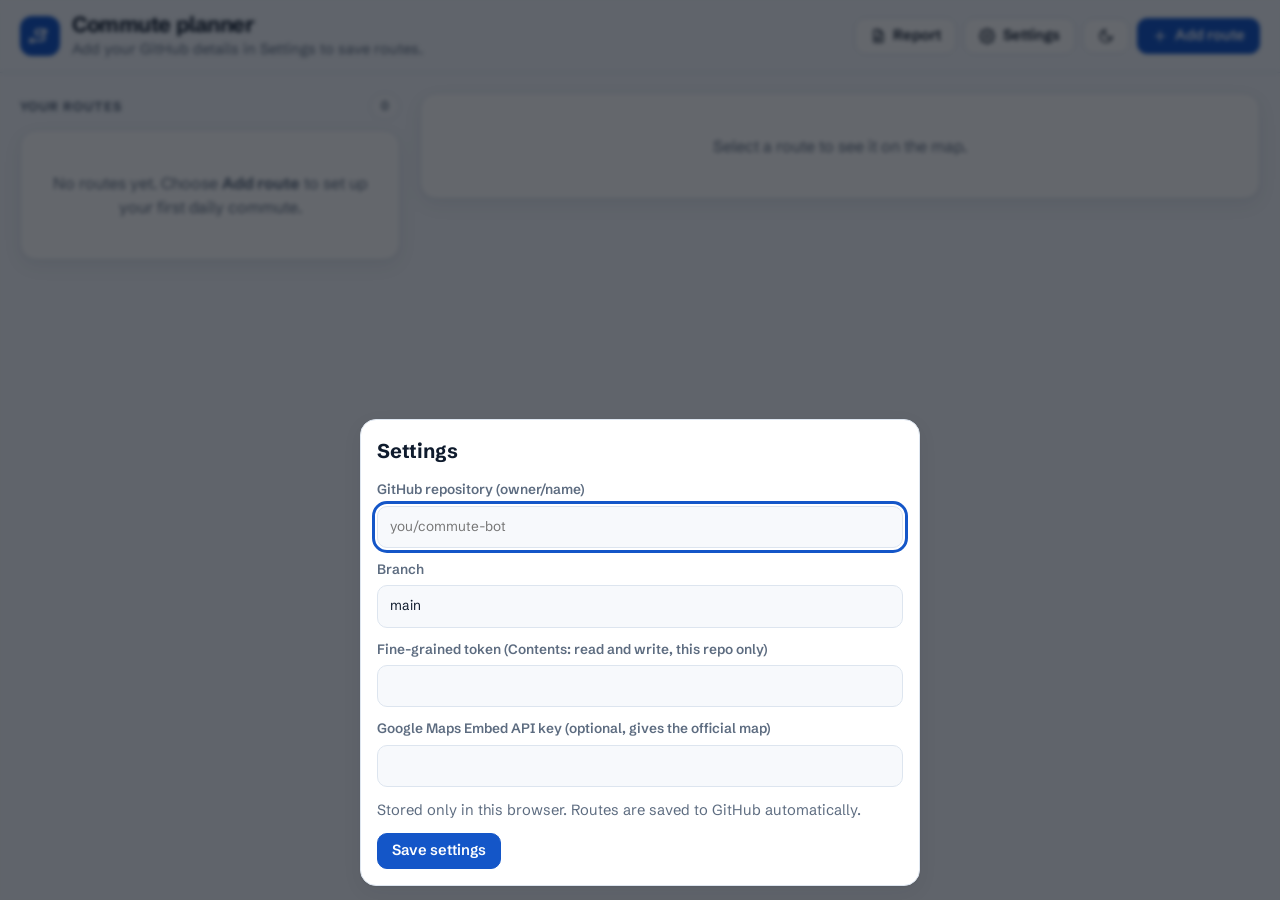
<file: docs/index.html>
<!doctype html><html lang="en"><head><meta charset="utf-8"><meta name="viewport" content="width=device-width,initial-scale=1">
<title>Commute planner</title>
<link rel="preconnect" href="https://fonts.googleapis.com"><link rel="preconnect" href="https://fonts.gstatic.com" crossorigin>
<link href="https://fonts.googleapis.com/css2?family=Schibsted+Grotesk:wght@400;500;600;700&display=swap" rel="stylesheet">
<link rel="stylesheet" href="style.css"></head><body>
<svg width="0" height="0" style="position:absolute" aria-hidden="true"><defs>
<symbol id="i-logo" viewBox="0 0 24 24"><path d="M5 17a2 2 0 1 0 0 .01M19 7a2 2 0 1 0 0 .01"/><path d="M7 17h7a3 3 0 0 0 0-6h-4a3 3 0 0 1 0-6h5"/></symbol>
<symbol id="i-bus" viewBox="0 0 24 24"><rect x="4" y="3" width="16" height="15" rx="3"/><path d="M4 11h16M8 18v2M16 18v2"/><circle cx="8" cy="14.5" r=".6"/><circle cx="16" cy="14.5" r=".6"/></symbol>
<symbol id="i-train" viewBox="0 0 24 24"><rect x="5" y="3" width="14" height="14" rx="3"/><path d="M5 11h14M9 21l2-4M15 21l-2-4"/><circle cx="9" cy="14" r=".6"/><circle cx="15" cy="14" r=".6"/></symbol>
<symbol id="i-car" viewBox="0 0 24 24"><path d="M5 16V11l2-5h10l2 5v5M3 16h18v2a1 1 0 0 1-1 1h-2a1 1 0 0 1-1-1v-1H7v1a1 1 0 0 1-1 1H4a1 1 0 0 1-1-1z"/><circle cx="7.5" cy="13" r=".6"/><circle cx="16.5" cy="13" r=".6"/></symbol>
<symbol id="i-bike" viewBox="0 0 24 24"><circle cx="5.5" cy="16.5" r="3.5"/><circle cx="18.5" cy="16.5" r="3.5"/><path d="M5.5 16.5 9 8h5l4.5 8.5M9 8 7.5 6H5M14 8l-3 8.5h-5.5"/></symbol>
<symbol id="i-walk" viewBox="0 0 24 24"><circle cx="13" cy="4.5" r="1.8"/><path d="m9 21 2.5-6-2-3 1-4 3-1 2 3 3 1M11.5 15l3.5 2 1 4M10 8 7 10"/></symbol>
<symbol id="i-pin" viewBox="0 0 24 24"><path d="M12 21s7-6.2 7-11.5A7 7 0 0 0 5 9.5C5 14.800 12 21 12 21z"/><circle cx="12" cy="9.500" r="2.500"/></symbol>
<symbol id="i-clock" viewBox="0 0 24 24"><circle cx="12" cy="12" r="9"/><path d="M12 7v5l3 2"/></symbol>
<symbol id="i-plus" viewBox="0 0 24 24"><path d="M12 5v14M5 12h14"/></symbol>
<symbol id="i-gear" viewBox="0 0 24 24"><circle cx="12" cy="12" r="3"/><path d="M19.400 15a1.700 1.700 0 0 0 .3 1.800l.1.1a2 2 0 1 1-2.800 2.800l-.1-.1a1.700 1.700 0 0 0-1.800-.3 1.700 1.700 0 0 0-1 1.500V21a2 2 0 1 1-4 0v-.1a1.700 1.700 0 0 0-1.100-1.500 1.700 1.700 0 0 0-1.800.3l-.1.1a2 2 0 1 1-2.800-2.800l.1-.1a1.700 1.700 0 0 0 .3-1.800 1.700 1.700 0 0 0-1.500-1H3a2 2 0 1 1 0-4h.1a1.700 1.700 0 0 0 1.500-1.100 1.700 1.700 0 0 0-.3-1.800l-.1-.1a2 2 0 1 1 2.800-2.800l.1.1a1.700 1.700 0 0 0 1.800.3H9a1.700 1.700 0 0 0 1-1.500V3a2 2 0 1 1 4 0v.1a1.700 1.700 0 0 0 1 1.500 1.700 1.700 0 0 0 1.800-.3l.1-.1a2 2 0 1 1 2.800 2.800l-.1.1a1.700 1.700 0 0 0-.3 1.800V9a1.700 1.700 0 0 0 1.500 1H21a2 2 0 1 1 0 4h-.1a1.700 1.700 0 0 0-1.500 1z"/></symbol>
<symbol id="i-theme" viewBox="0 0 24 24"><path d="M21 12.800A9 9 0 1 1 11.200 3a7 7 0 0 0 9.800 9.800z"/></symbol>
<symbol id="i-ext" viewBox="0 0 24 24"><path d="M14 4h6v6M20 4l-9 9M18 14v5a1 1 0 0 1-1 1H5a1 1 0 0 1-1-1V7a1 1 0 0 1 1-1h5"/></symbol>
<symbol id="i-edit" viewBox="0 0 24 24"><path d="M4 20h4L19 9a2.800 2.800 0 0 0-4-4L4 16z"/></symbol>
<symbol id="i-trash" viewBox="0 0 24 24"><path d="M4 7h16M10 11v6M14 11v6M6 7l1 12a1 1 0 0 0 1 1h8a1 1 0 0 0 1-1l1-12M9 7V4h6v3"/></symbol>
<symbol id="i-doc" viewBox="0 0 24 24"><path d="M7 3h7l5 5v12a1 1 0 0 1-1 1H7a1 1 0 0 1-1-1V4a1 1 0 0 1 1-1zM14 3v5h5M9 13h6M9 17h6"/></symbol>
</defs></svg>
<main>
<header class="top"><div class="brand"><div class="logo"><svg class="ico"><use href="#i-logo"/></svg></div>
<div><h1>Commute planner</h1><p class="sub msg" id="msg" aria-live="polite">Loading routes...</p></div></div>
<div class="actions"><a class="btn" href="report.html" title="Today's report"><svg class="ico"><use href="#i-doc"/></svg><span class="btn-label">Report</span></a>
<button id="cfg" title="Settings"><svg class="ico"><use href="#i-gear"/></svg><span class="btn-label">Settings</span></button>
<button id="theme" aria-label="Toggle theme" title="Toggle theme"><svg class="ico"><use href="#i-theme"/></svg></button>
<button class="primary" id="new"><svg class="ico"><use href="#i-plus"/></svg><span class="btn-label">Add route</span></button></div></header>

<div class="layout">
 <div class="sidecol"><div class="side-head"><h2>Your routes</h2><span class="pill" id="count">0</span></div><div class="side" id="list" role="listbox" aria-label="Your routes"></div></div>
 <section class="card panel" id="panel"></section>
</div>

<dialog id="dlg" class="card"><h2 id="dtitle">Add route</h2><form onsubmit="return false">
<label>Name<input id="name" placeholder="Home to office"></label>
<label>From<input id="origin" placeholder="Thane Railway Station"></label>
<label>To<input id="dest" placeholder="Bandra Kurla Complex"></label>
<label>Leave at<div class="time"><select id="hh"></select><select id="mm"></select><select id="ap"><option>AM</option><option>PM</option></select></div></label>
<label>Days</label><div class="chips" id="days"></div><label>Travel modes</label><div class="chips" id="modes"></div>
<div class="grid"><label>Local train from (optional)<input id="tfrom" placeholder="Thane"></label>
<label>Local train to (optional)<input id="tto" placeholder="Dadar"></label></div>
<p class="msg bad" id="ferr"></p>
<div class="dact"><button class="primary" id="saveRoute">Save route</button> <button id="cancel">Cancel</button></div></form></dialog>

<dialog id="sdlg" class="card"><h2>Settings</h2>
<label>GitHub repository (owner/name)<input id="repo" placeholder="you/commute-bot"></label>
<label>Branch<input id="branch" value="main"></label>
<label>Fine-grained token (Contents: read and write, this repo only)<input id="token" type="password"></label>
<label>Google Maps Embed API key (optional, gives the official map)<input id="mapkey" type="password"></label>
<p class="sub" style="margin-bottom:12px">Stored only in this browser. Routes are saved to GitHub automatically.</p>
<div class="dact"><button class="primary" id="sok">Save settings</button></div></dialog>
</main>
<script>
const $=id=>document.getElementById(id),LS=localStorage,enc=encodeURIComponent;
const DAYS=["Mon","Tue","Wed","Thu","Fri","Sat","Sun"],MODES={transit:"Bus / Train",drive:"Car",two_wheeler:"Bike"};
const MAP={transit:{f:"r",m:"transit",l:"Bus / Train"},drive:{f:"d",m:"driving",l:"Car"},two_wheeler:{f:"d",m:"driving",l:"Bike"}};
const IC={transit:"bus",drive:"car",two_wheeler:"bike"};
const ic=n=>`<svg class="ico"><use href="#i-${n}"/></svg>`;
const split=l=>{const m=/^(.*?)\s*\(option (\d+)\)$/i.exec(l);return m?{base:m[1],opt:m[2]}:{base:l,opt:null}};
const nextDep=()=>{const n=new Date();let best=null;routes.forEach(r=>{const[h,m]=r.depart_time.split(":").map(Number);
 for(let d=0;d<8;d++){const t=new Date(n);t.setDate(n.getDate()+d);t.setHours(h,m,0,0);const wd=(t.getDay()+6)%7;
  if(t>n&&r.days.includes(wd)){if(!best||t<best.t)best={t,r};break}}});return best};
const esc=s=>String(s).replace(/[&<>"]/g,c=>({"&":"&amp;","<":"&lt;",">":"&gt;",'"':"&quot;"}[c]));
const hm=m=>m<60?`${m} min`:`${Math.floor(m/60)} h${m%60?` ${m%60} min`:""}`;
const t12=t=>{const[h,m]=t.split(":").map(Number);return`${h%12||12}:${String(m).padStart(2,"0")} ${h<12?"AM":"PM"}`};
let routes=JSON.parse(LS.routes||"[]"),sel=0,mode=null,editing=null,latest=null;
const say=t=>$("msg").textContent=t;

// form widgets
$("hh").innerHTML=[...Array(12)].map((_,i)=>`<option>${i+1}</option>`).join("");
$("mm").innerHTML=[0,5,10,15,20,25,30,35,40,45,50,55].map(m=>`<option>${String(m).padStart(2,"0")}</option>`).join("");
$("days").innerHTML=DAYS.map((d,i)=>`<label><input type=checkbox data-d=${i}>${d}</label>`).join("");
$("modes").innerHTML=Object.entries(MODES).map(([k,v])=>`<label><input type=checkbox data-m=${k}>${v}</label>`).join("");

// GitHub sync (single user: every change is saved straight away)
const gh=()=>({repo:LS.gh_repo,br:LS.gh_branch||"main",tok:LS.gh_token});
const api=()=>{const g=gh();return{url:`https://api.github.com/repos/${g.repo}/contents/config/routes.json`,H:{Authorization:"Bearer "+g.tok,Accept:"application/vnd.github+json"},br:g.br}};
const ready=()=>gh().repo&&gh().tok;
async function pull(){
 if(!ready()){say("Add your GitHub details in Settings to save routes.");return}
 try{const a=api(),r=await fetch(a.url+"?ref="+a.br+"&t="+Date.now(),{headers:a.H});
  if(r.ok){const j=await r.json();routes=JSON.parse(decodeURIComponent(escape(atob(j.content.replace(/\n/g,"")))) ).routes||[];LS.routes=JSON.stringify(routes);say("Synced with GitHub.")}
  else say(r.status===404?"No routes file yet. Add a route to create it.":"Could not read GitHub ("+r.status+"). Check Settings.")
 }catch(e){say("Offline. Showing the last saved routes.")}
 sel=Math.min(sel,Math.max(routes.length-1,0));draw()}
let chain=Promise.resolve();
function persist(){LS.routes=JSON.stringify(routes);if(!ready()){say("Not saved to GitHub: open Settings first.");return}
 chain=chain.then(async()=>{try{say("Saving to GitHub...");const a=api();
  const cur=await fetch(a.url+"?ref="+a.br+"&t="+Date.now(),{headers:a.H});const sha=cur.ok?(await cur.json()).sha:undefined;
  const put=await fetch(a.url,{method:"PUT",headers:a.H,body:JSON.stringify({message:"Update routes from dashboard",branch:a.br,sha,content:btoa(unescape(encodeURIComponent(JSON.stringify({routes},null,2))))})});
  if(put.ok)watchReport();say(put.ok?"Saved to GitHub. Building the report for your routes, this takes a few minutes.":"GitHub rejected the save ("+put.status+"). Check the repo, branch and token.")}catch(e){say("Could not reach GitHub. Try again.")}})}

// after a save, poll until the new report appears
function watchReport(){let n=0;const t=setInterval(async()=>{n++;try{const j=await(await fetch("data/latest.json?t="+Date.now(),{cache:"no-store"})).json();
  if(routes.every(r=>(j.routes||[]).some(x=>x.id===r.id))){latest=j;draw();say("Report ready for all routes.");clearInterval(t)}}catch(e){}if(n>24)clearInterval(t)},20000)}

// render
function draw(){
 $("count").textContent=routes.length;
 $("list").innerHTML=routes.length?routes.map((r,i)=>{const lr=latest&&(latest.routes||[]).find(x=>x.id===r.id),b=lr&&lr.options[0],sp=b&&split(b.label);
  const days=r.days.length===7?"Every day":r.days.length===5&&[0,1,2,3,4].every(d=>r.days.includes(d))?"Mon\u2013Fri":r.days.map(d=>DAYS[d]).join(", ");
  return`<div class="card route" role="option" tabindex="0" aria-selected="${i===sel}" data-i="${i}"><h3>${esc(r.name)}</h3>
  <div class="trip"><div class="rail"><span class="dot"></span><span class="bar"></span><span class="dot end"></span></div>
   <span class="pt">${esc(r.origin)}</span><span class="pt">${esc(r.destination)}</span></div>
  <div class="meta"><span class="pill accent">${ic("clock")}${t12(r.depart_time)}</span><span class="pill">${esc(days)}</span>
  ${b?`<span class="pill ok">${ic(IC[b.mode]||"bus")}${esc(sp.base)} ${hm(b.minutes)}</span>`:""}</div>
  <div class="acts"><button data-edit="${i}">${ic("edit")}Edit</button><button class="danger" data-del="${i}">${ic("trash")}Remove</button></div></div>`}).join(""):'<div class="card empty">No routes yet. Choose <b>Add route</b> to set up your first daily commute.</div>';
 panel()}
function panel(){const r=routes[sel],p=$("panel");
 if(!r){p.innerHTML='<div class="empty">Select a route to see it on the map.</div>';return}
 const ms=(r.modes&&r.modes.length?r.modes:Object.keys(MODES));if(!ms.includes(mode))mode=ms[0];const M=MAP[mode],k=LS.gh_mapkey;
 const src=k?`https://www.google.com/maps/embed/v1/directions?key=${enc(k)}&origin=${enc(r.origin)}&destination=${enc(r.destination)}&mode=${M.m}`
  :`https://maps.google.com/maps?saddr=${enc(r.origin)}&daddr=${enc(r.destination)}&dirflg=${M.f}&output=embed`;
 const open=`https://www.google.com/maps/dir/?api=1&origin=${enc(r.origin)}&destination=${enc(r.destination)}&travelmode=${M.m}`;
 const lr=latest&&(latest.routes||[]).find(x=>x.id===r.id);
 const nd=nextDep();
 p.innerHTML=`<div class="panel-head"><div style="min-width:0"><h2>${esc(r.name)}</h2>
  <p class="sub">${esc(r.origin)} \u2192 ${esc(r.destination)}</p></div>
  <div class="tabs" role="group" aria-label="Travel mode">${ms.map(m=>`<button data-mode="${m}" aria-pressed="${m===mode}">${ic(IC[m])}${MAP[m].l}</button>`).join("")}</div></div>
 <div class="mapwrap"><iframe class="map" title="Map of ${esc(r.name)}" loading="lazy" referrerpolicy="no-referrer-when-downgrade" src="${src}"></iframe>
  <a class="btn maplink" href="${open}" target="_blank" rel="noopener">${ic("ext")}Open in Google Maps</a></div>
 <div class="panel-body">${lr?`<h2><span>Latest report \u00b7 ${esc(latest.date)}</span><a href="report.html">Full details</a></h2>${lr.options.map((o,i)=>{const s=split(o.label),c=o.delay_minutes>=15?"bad":o.delay_minutes>=5?"warn":"ok";
  return`<div class="opt ${i?"":"best"}"><span class="mi">${ic(IC[o.mode]||"bus")}</span>
  <div><div class="l">${esc(s.base)}${s.opt?` <span class="pill">Option ${s.opt}</span>`:""}${i?"":' <span class="pill accent">Fastest</span>'}</div>
  <div class="s">${o.km} km${o.mode!=="transit"?` \u00b7 <span class="${c}">${o.delay_minutes?`+${o.delay_minutes} min traffic`:"clear roads"}</span>`:""}</div></div>
  <strong class="t">${hm(o.minutes)}</strong></div>`}).join("")}`
  :`<p class="sub">No report yet for this route. The next scheduled run will add travel times here.</p>`}
  ${nd?`<p class="sub" style="margin-top:10px">${ic("clock")} Next departure: <strong>${esc(nd.r.name)}</strong>, ${nd.t.toLocaleDateString([],{weekday:"short"})} ${t12(nd.r.depart_time)}</p>`:""}</div>`}
$("list").onclick=e=>{const t=e.target,c=t.closest("[data-i]"),bd=t.closest("[data-del]"),be=t.closest("[data-edit]");
 if(bd){const i=+bd.dataset.del;if(confirm(`Remove "${routes[i].name}"?`)){routes.splice(i,1);sel=0;draw();persist()}return}
 if(be){openForm(+be.dataset.edit);return}
 if(c){sel=+c.dataset.i;draw()}};
$("list").onkeydown=e=>{if((e.key==="Enter"||e.key===" ")&&e.target.dataset.i){e.preventDefault();sel=+e.target.dataset.i;draw()}};
$("panel").onclick=e=>{const b=e.target.closest("[data-mode]");if(b){mode=b.dataset.mode;panel()}};

// add / edit
function openForm(i){editing=i;const r=i==null?{name:"",origin:"",destination:"",depart_time:"08:30",days:[0,1,2,3,4],modes:Object.keys(MODES)}:routes[i];
 $("dtitle").textContent=i==null?"Add route":"Edit route";$("ferr").textContent="";
 $("name").value=r.name;$("origin").value=r.origin;$("dest").value=r.destination;
 const[h,m]=r.depart_time.split(":").map(Number);$("hh").value=h%12||12;$("mm").value=String(Math.round(m/5)*5%60).padStart(2,"0");$("ap").value=h<12?"AM":"PM";
 document.querySelectorAll("[data-d]").forEach(x=>x.checked=r.days.includes(+x.dataset.d));
 document.querySelectorAll("[data-m]").forEach(x=>x.checked=(r.modes||Object.keys(MODES)).includes(x.dataset.m));
 $("tfrom").value=r.train?r.train.from:"";$("tto").value=r.train?r.train.to:"";$("dlg").showModal()}
$("new").onclick=()=>openForm(null);$("cancel").onclick=()=>$("dlg").close();
$("saveRoute").onclick=()=>{const o=$("origin").value.trim(),d=$("dest").value.trim(),days=[...document.querySelectorAll("[data-d]:checked")].map(x=>+x.dataset.d),modes=[...document.querySelectorAll("[data-m]:checked")].map(x=>x.dataset.m);
 if(!o||!d)return $("ferr").textContent="Enter both a start and a destination.";
 if(!days.length||!modes.length)return $("ferr").textContent="Pick at least one day and one travel mode.";
 let h=+$("hh").value%12+($("ap").value==="PM"?12:0);
 const r={id:editing!=null?routes[editing].id:(o+d).toLowerCase().replace(/\W+/g,"-").slice(0,40)+"-"+Date.now()%1e4,name:$("name").value.trim()||"My route",origin:o,destination:d,depart_time:`${String(h).padStart(2,"0")}:${$("mm").value}`,days,modes};
 if($("tfrom").value.trim()&&$("tto").value.trim())r.train={from:$("tfrom").value.trim(),to:$("tto").value.trim()};
 if(editing!=null)routes[editing]=r;else{routes.push(r);sel=routes.length-1}
 $("dlg").close();draw();persist()};

// settings + theme
$("cfg").onclick=()=>{["repo","branch","token","mapkey"].forEach(k=>$(k).value=LS["gh_"+k]||$(k).value);$("sdlg").showModal()};
$("sok").onclick=()=>{["repo","branch","token","mapkey"].forEach(k=>LS["gh_"+k]=$(k).value.trim());$("sdlg").close();pull()};
const root=document.documentElement;root.dataset.theme=LS.theme||(matchMedia("(prefers-color-scheme: dark)").matches?"dark":"light");
$("theme").onclick=()=>{LS.theme=root.dataset.theme=root.dataset.theme==="dark"?"light":"dark"};
fetch("data/latest.json?t="+Date.now(),{cache:"no-store"}).then(r=>r.ok?r.json():null).then(j=>{latest=j;draw()}).catch(()=>{});
draw();pull();if(!ready())$("cfg").click();
</script></body></html>
</file>
<file: docs/style.css>
/* CommuterAI — shared styles for index.html (dashboard) and report.html */
:root{
  --bg:#f3f6fb;--panel:#fff;--panel-2:#f7f9fc;--ink:#0f1b2d;--mute:#5d6c80;--line:#dde5ef;
  --accent:#1456c8;--accent-soft:#e6eefc;--accent-ink:#fff;
  --ok:#0f7a56;--ok-soft:#dff5ec;--warn:#9a5b00;--warn-soft:#fdf0d5;--bad:#b42a23;--bad-soft:#fde4e2;
  --walk:#6b7a8d;--bus:#c25a00;--train:#6d3fd1;--metro:#0a7f8f;
  --shadow:0 1px 2px rgba(15,27,45,.06),0 6px 20px rgba(15,27,45,.06);
  --r:16px;
}
:root[data-theme=dark]{
  --bg:#0b121c;--panel:#131f2f;--panel-2:#0f1a28;--ink:#e8eef6;--mute:#93a5ba;--line:#243449;
  --accent:#6aa5ff;--accent-soft:#16294a;--accent-ink:#06101e;
  --ok:#43d6a0;--ok-soft:#10382c;--warn:#f2b955;--warn-soft:#3a2a0c;--bad:#ff8077;--bad-soft:#40181a;
  --walk:#9aaabd;--bus:#ffa14d;--train:#b79bff;--metro:#4fd0e0;
  --shadow:0 1px 2px rgba(0,0,0,.4),0 8px 24px rgba(0,0,0,.3);
}
*{box-sizing:border-box}
html{scroll-behavior:smooth}
body{margin:0;background:var(--bg);color:var(--ink);font:16px/1.5 "Schibsted Grotesk",system-ui,-apple-system,"Segoe UI",sans-serif;-webkit-font-smoothing:antialiased}
main{max-width:1280px;margin:0 auto;padding:0 20px 64px}
a{color:var(--accent)}
h1{font-size:1.35rem;margin:0;letter-spacing:-.02em;line-height:1.2}
h2{font-size:1.15rem;margin:0;letter-spacing:-.01em}
h3{margin:0;font-size:1rem}
.sub{color:var(--mute);margin:2px 0 0;font-size:.92rem}
.msg{min-height:1.4em;color:var(--mute);font-size:.92rem}
.ico{width:1.1em;height:1.1em;flex:none;vertical-align:-.18em;stroke:currentColor;fill:none;stroke-width:2;stroke-linecap:round;stroke-linejoin:round}

/* ---------- top bar ---------- */
header.top{position:sticky;top:0;z-index:20;display:flex;justify-content:space-between;align-items:center;gap:12px;
  margin:0 -20px 20px;padding:12px 20px;background:color-mix(in srgb,var(--bg) 85%,transparent);
  backdrop-filter:blur(10px);-webkit-backdrop-filter:blur(10px);border-bottom:1px solid var(--line)}
.brand{display:flex;align-items:center;gap:12px;min-width:0}
.logo{width:40px;height:40px;border-radius:12px;background:var(--accent);color:var(--accent-ink);display:grid;place-items:center;flex:none}
.logo .ico{width:22px;height:22px}
.brand .sub{white-space:nowrap;overflow:hidden;text-overflow:ellipsis;max-width:46vw;margin:0}
.actions{display:flex;gap:8px;align-items:center;flex:none}

/* ---------- buttons & inputs ---------- */
button,.btn{font:inherit;font-weight:600;font-size:.92rem;border:1px solid var(--line);background:var(--panel);color:var(--ink);
  padding:8px 14px;border-radius:10px;cursor:pointer;text-decoration:none;display:inline-flex;align-items:center;gap:7px;line-height:1.2;
  transition:background .15s,border-color .15s,transform .05s}
button:hover,.btn:hover{border-color:var(--accent)}
button:active{transform:translateY(1px)}
button.primary{background:var(--accent);color:var(--accent-ink);border-color:var(--accent)}
button.primary:hover{filter:brightness(1.08)}
button.icon{padding:8px;aspect-ratio:1}
button.danger:hover{border-color:var(--bad);color:var(--bad)}
button:focus-visible,input:focus-visible,select:focus-visible,.btn:focus-visible,summary:focus-visible,.route:focus-visible{outline:3px solid var(--accent);outline-offset:2px}
input,select{font:inherit;width:100%;padding:10px 12px;border:1px solid var(--line);border-radius:10px;background:var(--panel-2);color:var(--ink)}
label{display:block;font-size:.85rem;font-weight:600;color:var(--mute);margin-bottom:12px}
label input,label select{margin-top:5px;font-weight:400}
.grid{display:grid;grid-template-columns:1fr 1fr;gap:0 14px}
.time{display:grid;grid-template-columns:1fr 1fr 1fr;gap:8px}
.chips{display:flex;flex-wrap:wrap;gap:8px;margin-bottom:14px}
.chips label{display:flex;align-items:center;gap:6px;margin:0;color:var(--ink);font-weight:500;border:1px solid var(--line);border-radius:999px;padding:5px 13px;cursor:pointer;background:var(--panel-2)}
.chips label:has(input:checked){background:var(--accent-soft);border-color:var(--accent);color:var(--accent)}
.chips input{width:auto;margin:0;accent-color:var(--accent)}

/* ---------- cards ---------- */
.card{background:var(--panel);border:1px solid var(--line);border-radius:var(--r);padding:16px;margin-bottom:14px;color:var(--ink);box-shadow:var(--shadow)}
.empty{text-align:center;color:var(--mute);padding:40px 16px}

/* ---------- dashboard layout ---------- */
.layout{display:grid;grid-template-columns:minmax(300px,380px) minmax(0,1fr);gap:20px;align-items:start}
.sidecol{display:flex;flex-direction:column;gap:12px;min-width:0}
.side{display:flex;flex-direction:column;gap:12px}
.side-head{display:flex;justify-content:space-between;align-items:center;margin-bottom:-2px}
.side-head h2{font-size:.8rem;text-transform:uppercase;letter-spacing:.08em;color:var(--mute)}

.route{cursor:pointer;margin:0;padding:14px;transition:border-color .15s,box-shadow .15s}
.route:hover{border-color:var(--accent)}
.route[aria-selected=true]{border-color:var(--accent);box-shadow:0 0 0 2px var(--accent),var(--shadow);background:linear-gradient(var(--accent-soft),var(--panel) 70%)}
.route h3{font-size:1.05rem}
.trip{display:grid;grid-template-columns:14px 1fr;gap:2px 10px;margin:10px 0 8px;font-size:.92rem}
.trip .rail{grid-row:1/3;display:flex;flex-direction:column;align-items:center;padding:6px 0}
.trip .dot{width:10px;height:10px;border-radius:50%;border:2.5px solid var(--accent);background:var(--panel)}
.trip .dot.end{background:var(--accent)}
.trip .bar{flex:1;width:2px;background:var(--line);margin:2px 0;min-height:14px}
.trip span.pt{overflow:hidden;text-overflow:ellipsis;display:-webkit-box;-webkit-line-clamp:2;-webkit-box-orient:vertical;line-height:1.35}
.meta{display:flex;flex-wrap:wrap;gap:6px;align-items:center}
.pill{display:inline-flex;align-items:center;gap:5px;font-size:.78rem;font-weight:600;padding:3px 10px;border-radius:999px;background:var(--panel-2);border:1px solid var(--line);color:var(--mute);white-space:nowrap}
.pill.accent{background:var(--accent-soft);border-color:transparent;color:var(--accent)}
.pill.ok{background:var(--ok-soft);border-color:transparent;color:var(--ok)}
.pill.warn{background:var(--warn-soft);border-color:transparent;color:var(--warn)}
.pill.bad{background:var(--bad-soft);border-color:transparent;color:var(--bad)}
.acts{display:flex;gap:6px;margin-top:12px;padding-top:12px;border-top:1px solid var(--line)}
.acts button{padding:5px 11px;font-size:.82rem}

/* ---------- map panel ---------- */
.panel{position:sticky;top:76px;margin:0;padding:0;overflow:hidden}
.panel-head{padding:16px 18px 12px;display:flex;justify-content:space-between;align-items:flex-start;gap:12px;flex-wrap:wrap}
.panel-head .sub{margin-top:3px}
.tabs{display:inline-flex;gap:4px;padding:4px;background:var(--panel-2);border:1px solid var(--line);border-radius:12px}
.tabs button{border:0;background:transparent;padding:7px 12px;border-radius:9px;color:var(--mute)}
.tabs button[aria-pressed=true]{background:var(--accent);color:var(--accent-ink);box-shadow:0 1px 4px rgba(0,0,0,.2)}
.mapwrap{position:relative;background:var(--panel-2);border-top:1px solid var(--line);border-bottom:1px solid var(--line)}
iframe.map{display:block;width:100%;height:clamp(420px,62vh,640px);border:0;background:var(--panel-2)}
.maplink{position:absolute;right:12px;bottom:12px;box-shadow:var(--shadow);background:var(--panel)}
.panel-body{padding:16px 18px 18px}
.panel-body h2{font-size:.8rem;text-transform:uppercase;letter-spacing:.08em;color:var(--mute);margin-bottom:10px;display:flex;justify-content:space-between;align-items:center;gap:8px}
.panel-body h2 a{text-transform:none;letter-spacing:0;font-size:.85rem}
.opt{display:grid;grid-template-columns:36px 1fr auto;gap:12px;align-items:center;padding:11px 12px;border:1px solid var(--line);border-radius:12px;margin-bottom:8px;background:var(--panel-2)}
.opt.best{border-color:var(--accent);background:var(--accent-soft)}
.opt .mi{width:36px;height:36px;border-radius:10px;display:grid;place-items:center;background:var(--panel);border:1px solid var(--line);color:var(--accent)}
.opt .mi .ico{width:19px;height:19px}
.opt strong.t{font-size:1.15rem;letter-spacing:-.02em;white-space:nowrap}
.opt .l{font-weight:600}.opt .s{font-size:.82rem;color:var(--mute)}

/* ---------- dialogs ---------- */
dialog{max-width:560px;width:calc(100% - 32px);padding:22px;margin:auto}
dialog h2{margin-bottom:14px;font-size:1.25rem}
dialog::backdrop{background:rgba(5,10,18,.62);backdrop-filter:blur(2px)}
.dact{display:flex;gap:8px;margin-top:6px}

/* ---------- report page ---------- */
.rhead{display:flex;flex-wrap:wrap;align-items:flex-end;justify-content:space-between;gap:10px;margin:26px 0 12px}
.rhead:first-child{margin-top:6px}
section+section{margin-top:40px}
.rhead h2{font-size:1.4rem}
.leg{display:flex;flex-wrap:wrap;align-items:center;gap:6px 8px;color:var(--mute);margin-top:4px}
.leg b{color:var(--ink);font-weight:600}
.leg .ico{color:var(--accent)}
.opts{display:grid;grid-template-columns:repeat(auto-fill,minmax(min(100%,420px),1fr));gap:14px;align-items:start}
.ocard{margin:0;padding:0;overflow:hidden}
.ocard.best{border-color:var(--accent);box-shadow:0 0 0 2px var(--accent),var(--shadow)}
.ohead{display:flex;justify-content:space-between;align-items:center;gap:12px;padding:16px}
.ohead .who{display:flex;align-items:center;gap:12px;min-width:0}
.ohead .mi{width:44px;height:44px;border-radius:12px;display:grid;place-items:center;background:var(--accent-soft);color:var(--accent);flex:none}
.ohead .mi .ico{width:24px;height:24px}
.ohead .nm{font-weight:700;font-size:1.05rem;line-height:1.25}
.mins{font-size:2rem;font-weight:700;letter-spacing:-.03em;line-height:1;text-align:right;white-space:nowrap}
.mins small{display:block;font-size:.78rem;font-weight:500;color:var(--mute);letter-spacing:0;margin-top:4px}
.ometa{display:flex;flex-wrap:wrap;gap:6px;padding:0 16px 14px}
.ok{color:var(--ok)}.warn{color:var(--warn)}.bad{color:var(--bad)}
details.stepsbox{border-top:1px solid var(--line);background:var(--panel-2)}
details.stepsbox summary{cursor:pointer;padding:11px 16px;font-weight:600;font-size:.9rem;color:var(--accent);list-style:none;display:flex;justify-content:space-between;align-items:center}
details.stepsbox summary::-webkit-details-marker{display:none}
details.stepsbox summary .ico{transition:transform .2s}
details.stepsbox[open] summary .ico{transform:rotate(180deg)}
ol.tl{list-style:none;margin:0;padding:4px 16px 16px}
ol.tl li{position:relative;display:grid;grid-template-columns:34px 1fr;gap:12px;padding-bottom:14px}
ol.tl li:last-child{padding-bottom:0}
ol.tl li::before{content:"";position:absolute;left:16px;top:34px;bottom:-2px;width:2px;background:var(--line)}
ol.tl li:last-child::before{display:none}
.node{width:34px;height:34px;border-radius:50%;display:grid;place-items:center;background:var(--panel);border:2px solid currentColor;z-index:1}
.node .ico{width:17px;height:17px}
.k-walk{color:var(--walk)}.k-bus{color:var(--bus)}.k-train{color:var(--train)}.k-metro,.k-monorail{color:var(--metro)}.k-transit{color:var(--accent)}
.sbody{min-width:0;padding-top:3px}
.sbody .top{display:flex;flex-wrap:wrap;gap:6px 8px;align-items:center}
.badge{font-weight:700;font-size:.8rem;padding:2px 9px;border-radius:7px;background:currentColor}
.badge span{color:var(--panel)}
.stime{margin-left:auto;font-size:.82rem;font-weight:600;color:var(--mute);white-space:nowrap}
.route-line{display:grid;gap:2px;margin-top:5px;font-size:.92rem}
.route-line .fr,.route-line .to{display:flex;gap:8px;align-items:baseline}
.route-line em{font-style:normal;font-size:.7rem;font-weight:700;text-transform:uppercase;letter-spacing:.06em;color:var(--mute);min-width:2.3em}
.sbody .note{font-size:.82rem;color:var(--mute);margin-top:3px}
.walkline{color:var(--mute);font-weight:500}
.infocard{display:flex;gap:12px;align-items:flex-start;margin-top:14px}
.infocard .mi{width:40px;height:40px;border-radius:12px;display:grid;place-items:center;background:var(--accent-soft);color:var(--train);flex:none}
.trains{display:flex;flex-wrap:wrap;gap:6px;margin-top:8px}

/* ---------- responsive ---------- */
@media(max-width:900px){
  .layout{grid-template-columns:1fr}
  .panel{position:static}
  .side-head{margin-bottom:0}
  /* routes become a swipeable strip so the map stays near the top */
  .side{flex-direction:row;overflow-x:auto;scroll-snap-type:x mandatory;padding:4px 20px 8px;margin:0 -20px;scrollbar-width:thin}
  .side-head{display:none}
  .route{flex:0 0 min(84%,320px);scroll-snap-align:start}
  .side .empty{flex:1}
  iframe.map{height:clamp(340px,55vh,520px)}
}
@media(max-width:560px){
  main{padding:0 14px 48px}
  header.top{margin:0 -14px 14px;padding:10px 14px}
  .side{margin:0 -14px;padding:4px 14px 8px}
  .grid{grid-template-columns:1fr}
  .btn-label{display:none}
  .actions button,.actions .btn{padding:9px}
  h1{font-size:1.05rem;white-space:nowrap;overflow:hidden;text-overflow:ellipsis}
  .brand{flex:1;min-width:0}.brand>div:last-child{min-width:0}
  .brand .sub{max-width:100%;font-size:.78rem}
  .logo{display:none}
  .tabs button{white-space:nowrap;font-size:.85rem}
  .panel-head{padding:14px}.panel-body{padding:14px}
  .tabs{width:100%}.tabs button{flex:1;justify-content:center;padding:8px 6px}
  .mins{font-size:1.7rem}
}
@media(prefers-reduced-motion:reduce){*{transition:none!important;scroll-behavior:auto!important}}
</file>
